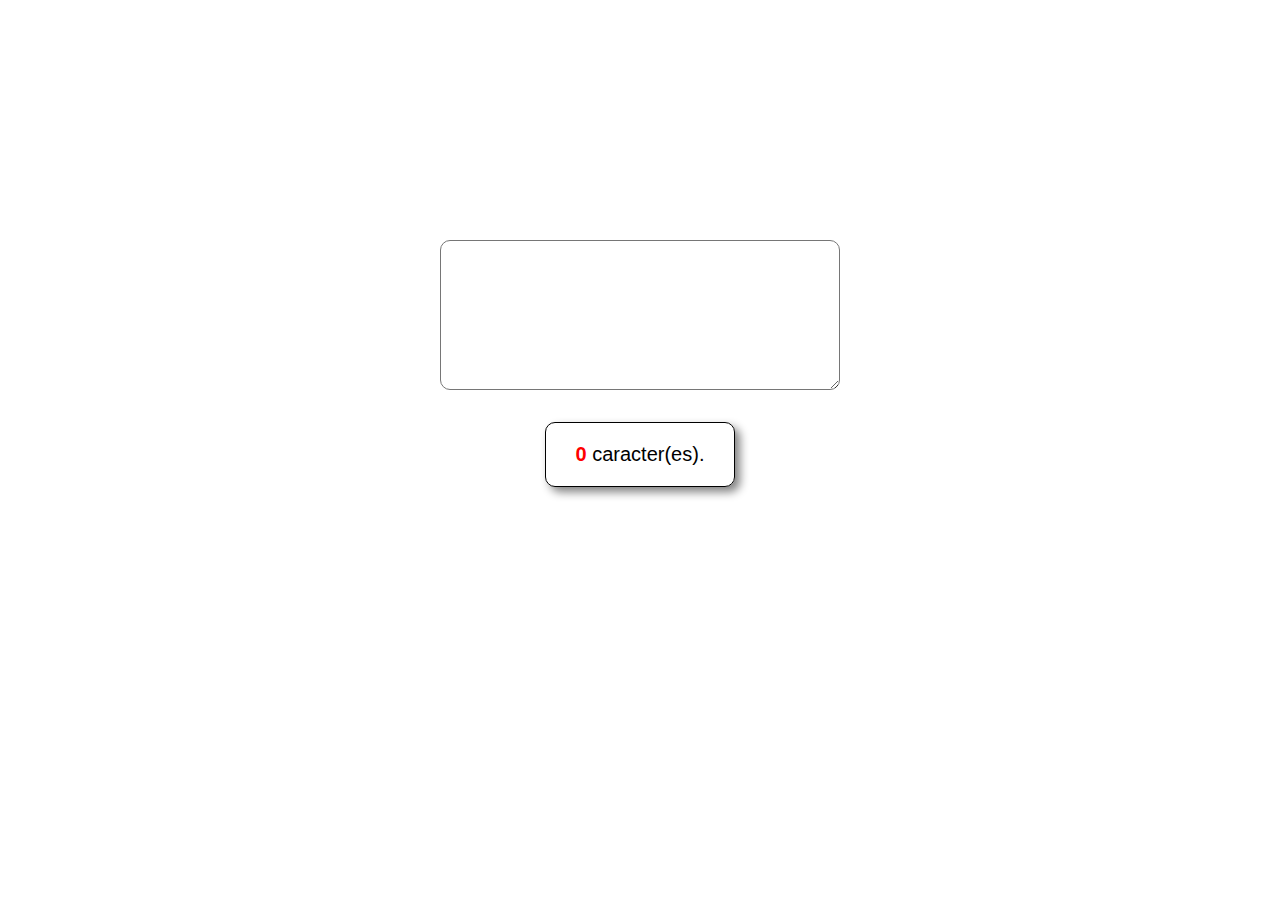
<file: character-counter/index.html>
<!DOCTYPE html>
<html lang="pt-BR">
<head>
    <meta charset="UTF-8">
    <title>Contador de Caracteres</title>
    <link rel="stylesheet" href="style.css">
    <script src="https://code.jquery.com/jquery-3.6.0.min.js"></script>
</head>
<body>
    <div class="container">
        <textarea></textarea>
        <div>
            <span id="count">0</span> caracter(es).
        </div>
    </div>
    <script src="script.js"></script>
</body>
</html>
</file>
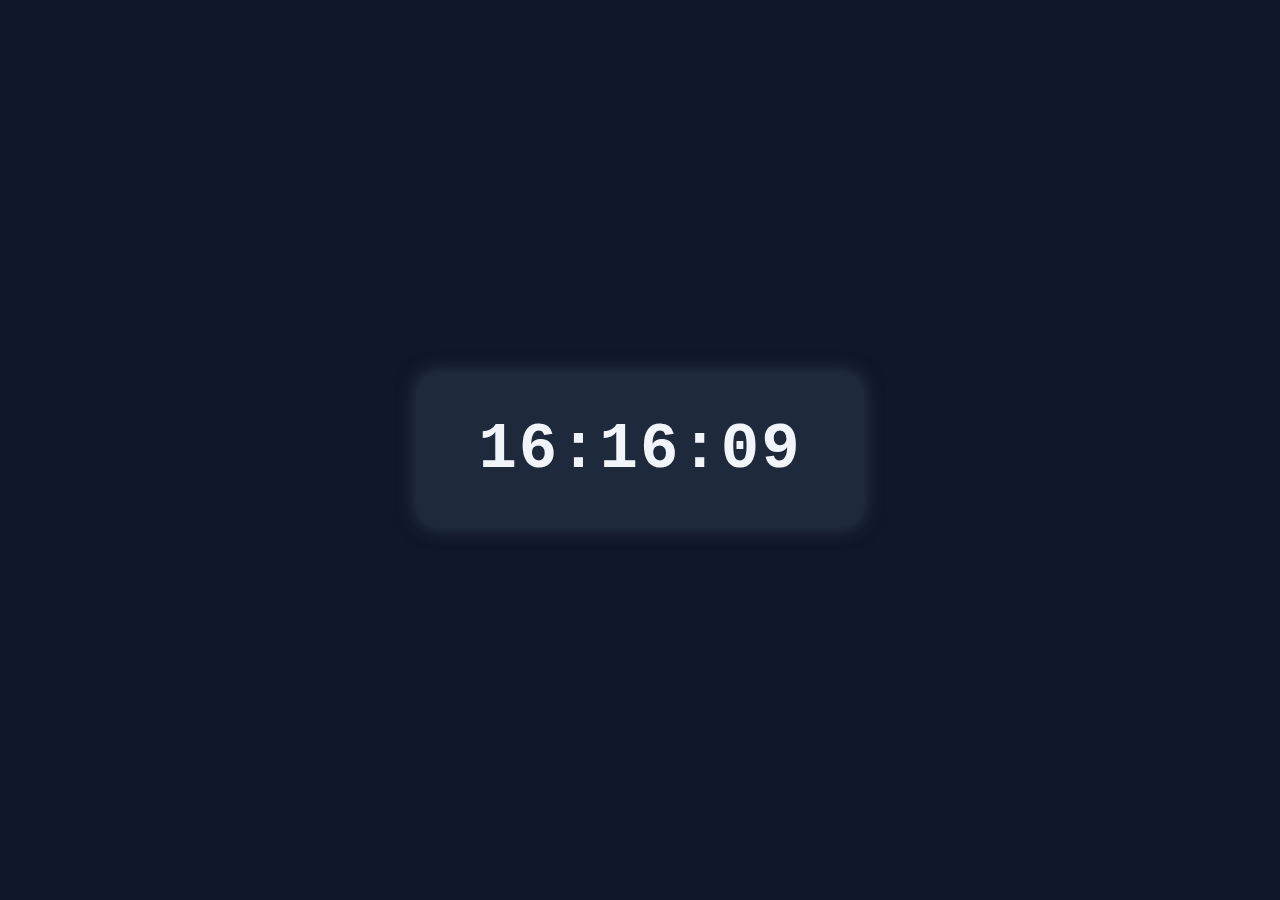
<file: digital-clock/index.html>
<!DOCTYPE html>
<html lang="pt-BR">
<head>
    <meta charset="UTF-8">
    <title>Relógio Digital</title>
    <link rel="stylesheet" href="style.css">
    <script src="https://code.jquery.com/jquery-3.6.0.min.js"></script>
</head>
<body>
    <div class="clock-container">
        <h1 id="clock">
            <span id="hour">00</span>:<span id="minute">00</span>:<span id="second">00</span>
        </h1>
    </div>
    <script src="script.js"></script>
</body>
</html>
</file>
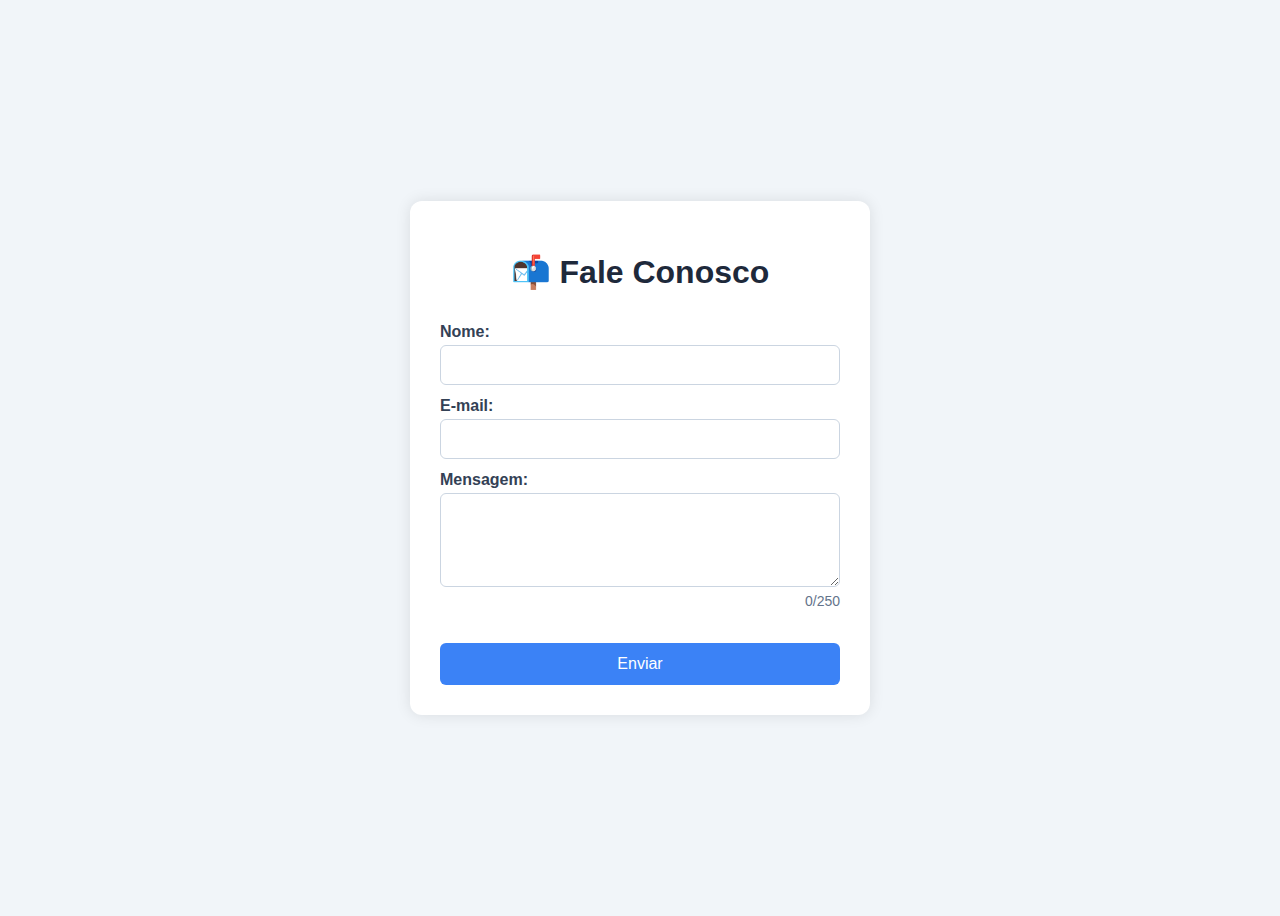
<file: form-validator/index.html>
<!DOCTYPE html>
<html lang="pt-BR">
<head>
    <meta charset="UTF-8">
    <title>Formulário de Contato</title>
    <link rel="stylesheet" href="style.css">
    <script src="https://code.jquery.com/jquery-3.6.0.min.js"></script>
</head>
<body>
    <div class="form-container">
        <h1>📬 Fale Conosco</h1>
        <form id="contact-form">
            <label for="name">Nome:</label>
            <input type="text" id="name" name="name">

            <label for="email">E-mail:</label>
            <input type="email" id="email" name="email">

            <label for="message">Mensagem:</label>
            <textarea id="message" name="message" rows="4"></textarea>

            <p id="count">0/250</p>

            <button type="submit">Enviar</button>
        </form>
    </div>
    <script src="script.js"></script>
</body>
</html>
</file>
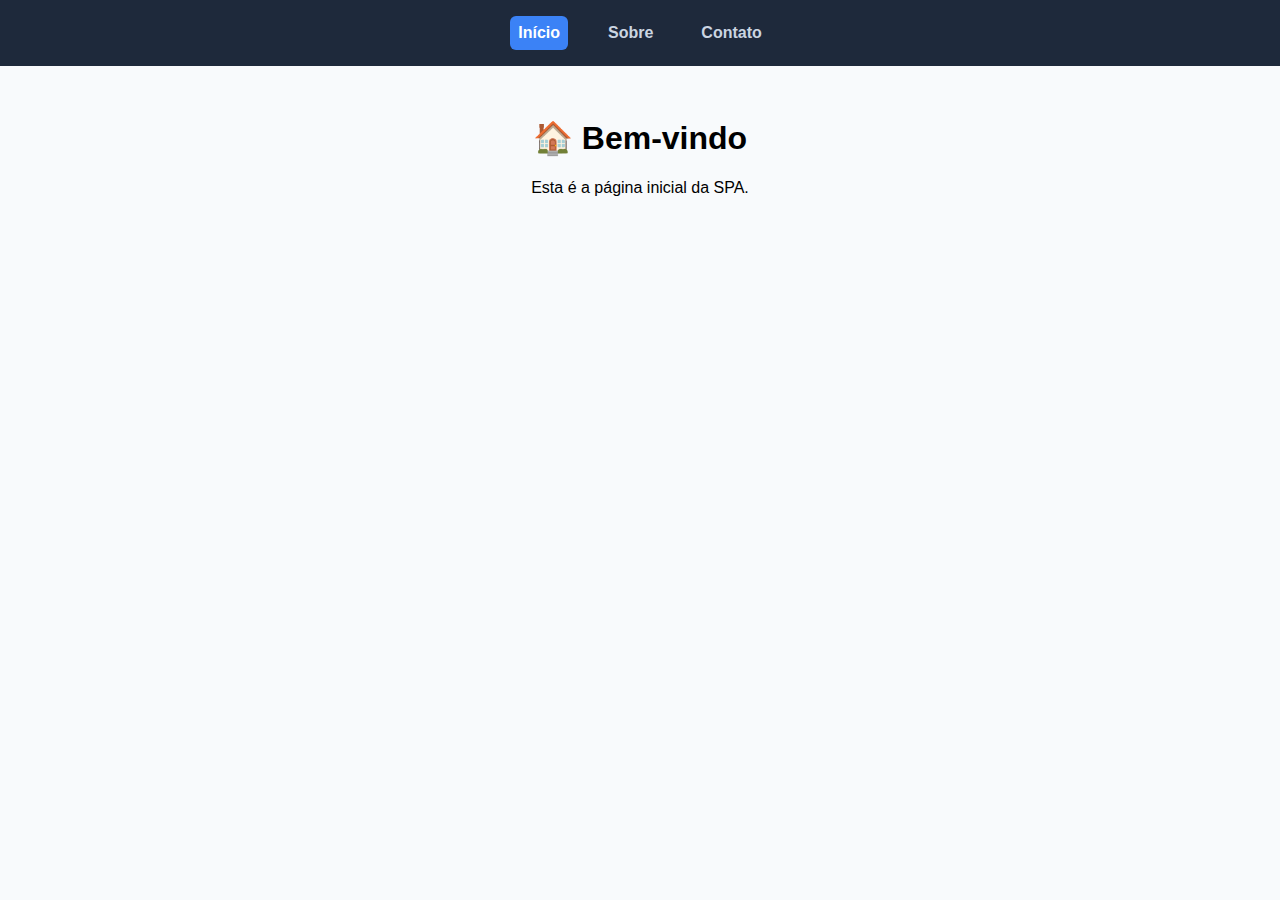
<file: simple-spa/index.html>
<!DOCTYPE html>
<html lang="pt-BR">
<head>
    <meta charset="UTF-8">
    <title>SPA Simples</title>
    <link rel="stylesheet" href="style.css">
    <script src="https://code.jquery.com/jquery-3.6.0.min.js"></script>
</head>
<body>
    <nav class="navbar">
        <a href="#home" class="nav-link active">Início</a>
        <a href="#sobre" class="nav-link">Sobre</a>
        <a href="#contato" class="nav-link">Contato</a>
    </nav>

    <main class="content">
        <section id="home" class="page active">
            <h1>🏠 Bem-vindo</h1>
            <p>Esta é a página inicial da SPA.</p>
        </section>

        <section id="sobre" class="page">
            <h1>📚 Sobre</h1>
            <p>Essa SPA foi feita com HTML, CSS e jQuery.</p>
        </section>

        <section id="contato" class="page">
            <h1>📬 Contato</h1>
            <p>Fale conosco pelo e-mail: exemplo@site.com</p>
        </section>
    </main>

    <script src="script.js"></script>
</body>
</html>
</file>
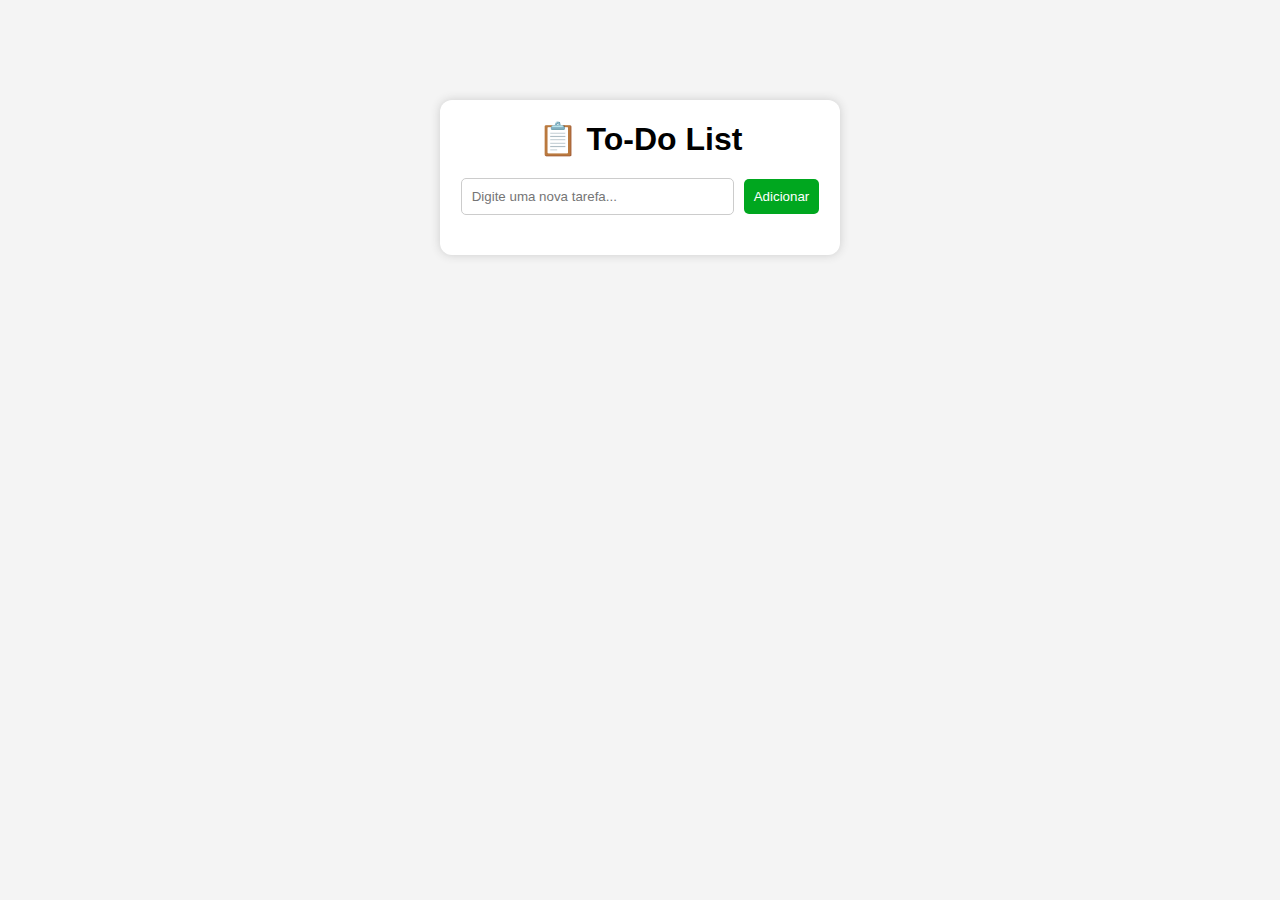
<file: to-do-list/index.html>
<!DOCTYPE html>
<html lang="pt-BR">
<head>
    <meta charset="UTF-8">
    <title>To-Do List</title>
    <link rel="stylesheet" href="style.css">
    <script src="https://code.jquery.com/jquery-3.6.0.min.js"></script>
</head>
<body>
    <div class="container">
        <h1>📋 To-Do List</h1>
        <div>
            <input type="text" id="new-task" placeholder="Digite uma nova tarefa...">
            <button id="add-task">Adicionar</button>
        </div>
        <ul id="task-list"></ul>
    </div>
    <script src="script.js"></script>
</body>
</html>
</file>
<file: character-counter/style.css>
* {
    padding: 0;
    margin: 0;
    box-sizing: border-box;
}

body {
    font-family: Arial, Helvetica, sans-serif;
}

.container {
    display: flex;
    flex-direction: column;
    align-items: center;
    gap: 2em;
    margin-top: 15em;
}

textarea {
    height: 150px;
    width: 400px;
    border-radius: 10px;
    padding: 10px;
    font-size: 20px;
}

.container div {
    border: 1px black solid;
    padding: 20px 30px;
    border-radius: 10px;
    box-shadow: 5px 5px 10px grey;
    font-size: 20px;
}

#count {
    color: red;
    font-weight: bold;
}
</file>
<file: digital-clock/style.css>
* {
    margin: 0;
    padding: 0;
    box-sizing: border-box;
}

body {
    background: #0f172a;
    color: #f1f5f9;
    font-family: 'Courier New', monospace;
    display: flex;
    justify-content: center;
    align-items: center;
    height: 100vh;
}

.clock-container {
    background: #1e293b;
    padding: 40px 60px;
    border-radius: 16px;
    box-shadow: 0 0 20px #334155;
}

#clock {
    font-size: 4rem;
    letter-spacing: 2px;
}
</file>
<file: form-validator/style.css>
body {
    font-family: Arial, sans-serif;
    background-color: #f1f5f9;
    display: flex;
    justify-content: center;
    align-items: center;
    height: 100vh;
}

.form-container {
    background-color: white;
    padding: 30px;
    border-radius: 12px;
    box-shadow: 0 0 15px rgba(0, 0, 0, 0.1);
    width: 400px;
}

h1 {
    text-align: center;
    margin-bottom: 20px;
    color: #1e293b;
}

form {
    display: flex;
    flex-direction: column;
}

label {
    margin-top: 12px;
    font-weight: bold;
    color: #334155;
}

input,
textarea {
    padding: 10px;
    margin-top: 4px;
    border: 1px solid #cbd5e1;
    border-radius: 6px;
    font-size: 16px;
}

textarea {
    resize: vertical;
}

#count {
    font-size: 14px;
    margin-top: 6px;
    color: #64748b;
    text-align: right;
}

#count.invalid {
    color: red;
    font-weight: bold;
}

button {
    margin-top: 20px;
    padding: 12px;
    background-color: #3b82f6;
    color: white;
    font-size: 16px;
    border: none;
    border-radius: 6px;
    cursor: pointer;
    transition: background 0.2s;
}

button:hover {
    background-color: #2563eb;
}
</file>
<file: simple-spa/style.css>
body {
    margin: 0;
    font-family: sans-serif;
    background: #f8fafc;
}

.navbar {
    background: #1e293b;
    padding: 1em;
    display: flex;
    justify-content: center;
    gap: 2em;
}

.nav-link {
    color: #cbd5e1;
    text-decoration: none;
    font-weight: bold;
    padding: 0.5em;
    border-radius: 6px;
    transition: background 0.3s;
}

.nav-link:hover,
.nav-link.active {
    background: #3b82f6;
    color: white;
}

.content {
    padding: 2em;
    text-align: center;
}

.page {
    display: none;
    animation: fade 0.3s ease-in-out;
}

.page.active {
    display: block;
}

@keyframes fade {
    from {
        opacity: 0;
        transform: translateY(10px);
    }

    to {
        opacity: 1;
        transform: translateY(0);
    }
}
</file>
<file: to-do-list/style.css>
* {
    padding: 0;
    margin: 0;
    box-sizing: border-box;
}

body {
    font-family: Arial, sans-serif;
    background-color: #f4f4f4;
    display: flex;
    justify-content: center;
    margin-top: 100px;
}

.container {
    background: white;
    padding: 20px;
    border-radius: 12px;
    box-shadow: 0 0 10px #ccc;
    width: 400px;
    text-align: center;
    display: flex;
    flex-direction: column;
    gap: 20px;
}

#new-task {
    padding: 10px;
    width: 76%;
    border: 1px solid #ccc;
    border-radius: 5px;
}

#add-task {
    padding: 10px;
    background-color: #00a71f;
    color: white;
    border: none;
    border-radius: 5px;
    margin-left: 5px;
    cursor: pointer;
}

#add-task:hover {
    opacity: 0.7;
}

#task-list li {
    padding: 10px;
    background-color: #eee;
    border-radius: 6px;
    display: flex;
    align-items: center;
    margin-bottom: 10px;
}

#task-list li.completed .task-text {
    text-decoration: line-through;
    color: #777;
    opacity: 0.7;
}

.task-text {
    flex: 1;
}

.remove-btn {
    background: none;
    border: none;
    cursor: pointer;
    font-size: 16px;
}

.remove-btn:hover {
    opacity: 0.7;
}
</file>
